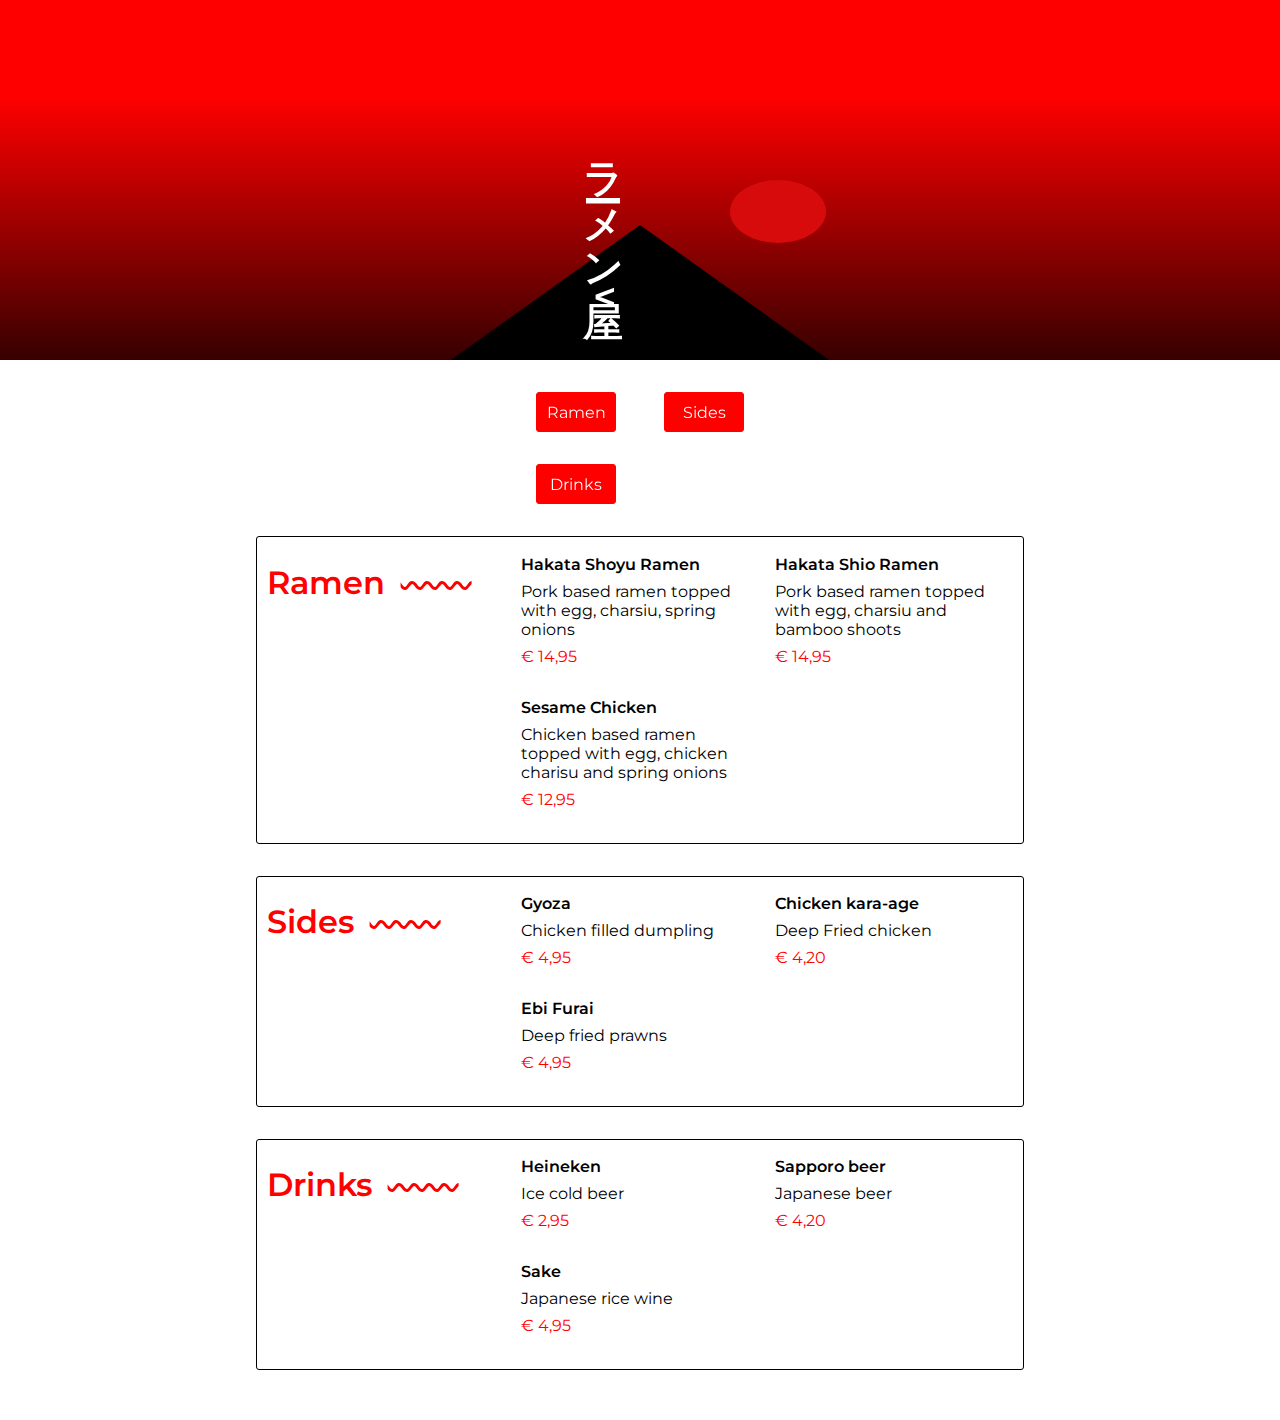
<file: index.html>
<!DOCTYPE html>
<html>
<head>
	<meta charset="utf-8" />
	<title>A template for a responsive restaurant menu</title>
	<meta name="viewport" content="width=device-width, initial-scale=1">
   <link rel="stylesheet" type="text/css" href="styles.css" media="screen">
   <link rel="stylesheet" type="text/css" href="styles.css" media="print">
</head>
<body>
   <header>
      <section>
         <span alt="Rising sun"></span>
         <span alt="Mt Fuji"></span>
      </section>
      <nav>
         <ul>
            <li><a href="#ramen">Ramen</a></li>
            <li><a href="#sides">Sides</a></li>
            <li><a href="#drinks">Drinks</a></li>
         </ul>
      </nav>
   </header>
   <main>
      <section id="ramen">
         <header>
            <h2>Ramen</h2>
         </header>
         <article>
            <h3>Hakata Shoyu Ramen</h3>
            <p>Pork based ramen topped with egg, charsiu, spring onions</p>
            <div>&euro; 14,95</div>
         </article>
         <article>
            <h3>Hakata Shio Ramen</h3>
            <p>Pork based ramen topped with egg, charsiu and bamboo shoots</p>
            <div>&euro; 14,95</div>
         </article>
         <article>
            <h3>Sesame Chicken</h3>
            <p>Chicken based ramen topped with egg, chicken charisu and spring onions</p>
            <div>&euro; 12,95</div>
         </article>
      </section>
      <section id="sides">
         <header>
            <h2>Sides</h2>
         </header>
         <article>
            <h3>Gyoza</h3>
            <p>Chicken filled dumpling</p>
            <div>&euro; 4,95</div>
         </article>
         <article>
            <h3>Chicken kara-age</h3>
            <p>Deep Fried chicken</p>
            <div>&euro; 4,20</div>
         </article>
         <article>
            <h3>Ebi Furai</h3>
            <p>Deep fried prawns</p>
            <div>&euro; 4,95</div>
         </article>
      </section>
      <section id="drinks">
         <header>
            <h2>Drinks</h2>
         </header>
         <article>
            <h3>Heineken</h3>
            <p>Ice cold beer</p>
            <div>&euro; 2,95</div>
         </article>
         <article>
            <h3>Sapporo beer</h3>
            <p>Japanese beer</p>
            <div>&euro; 4,20</div>
         </article>
         <article>
            <h3>Sake</h3>
            <p>Japanese rice wine</p>
            <div>&euro; 4,95</div>
         </article>
      </section>
   </main>

</body>
</html>
</file>
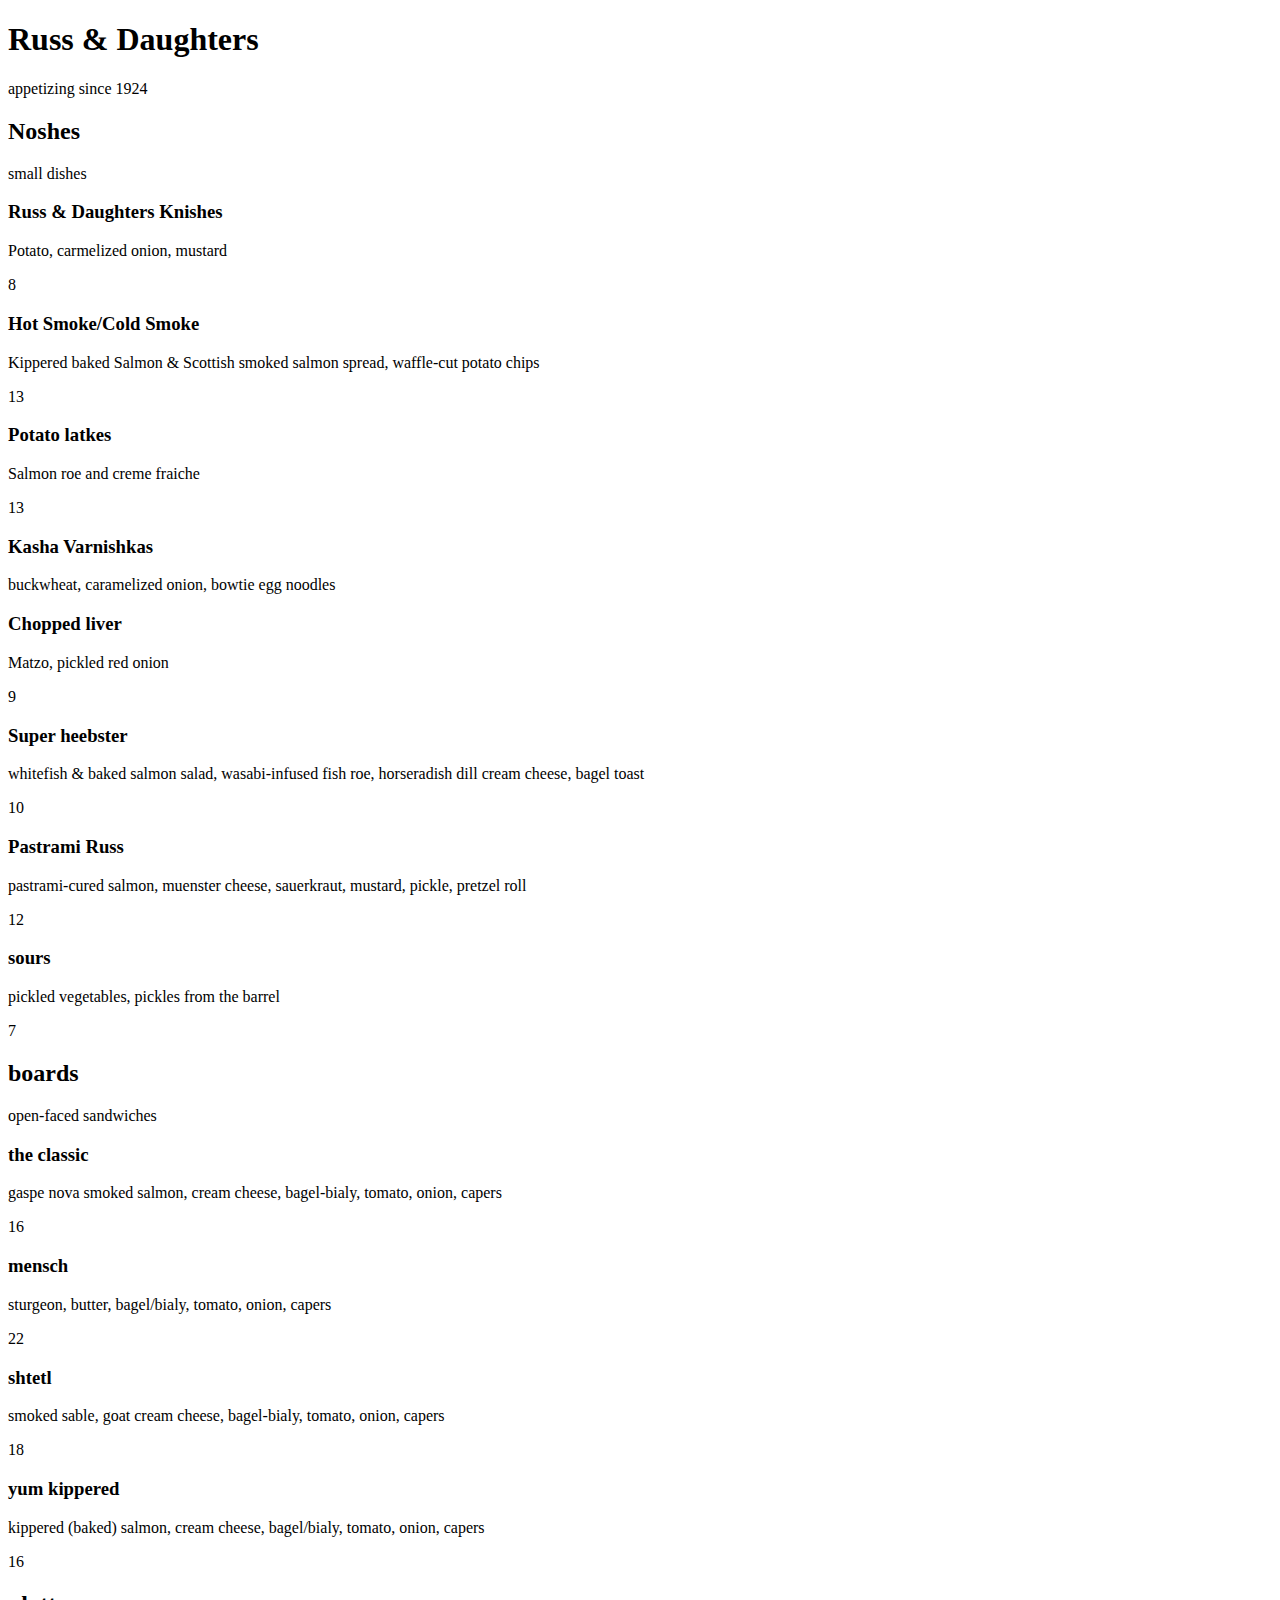
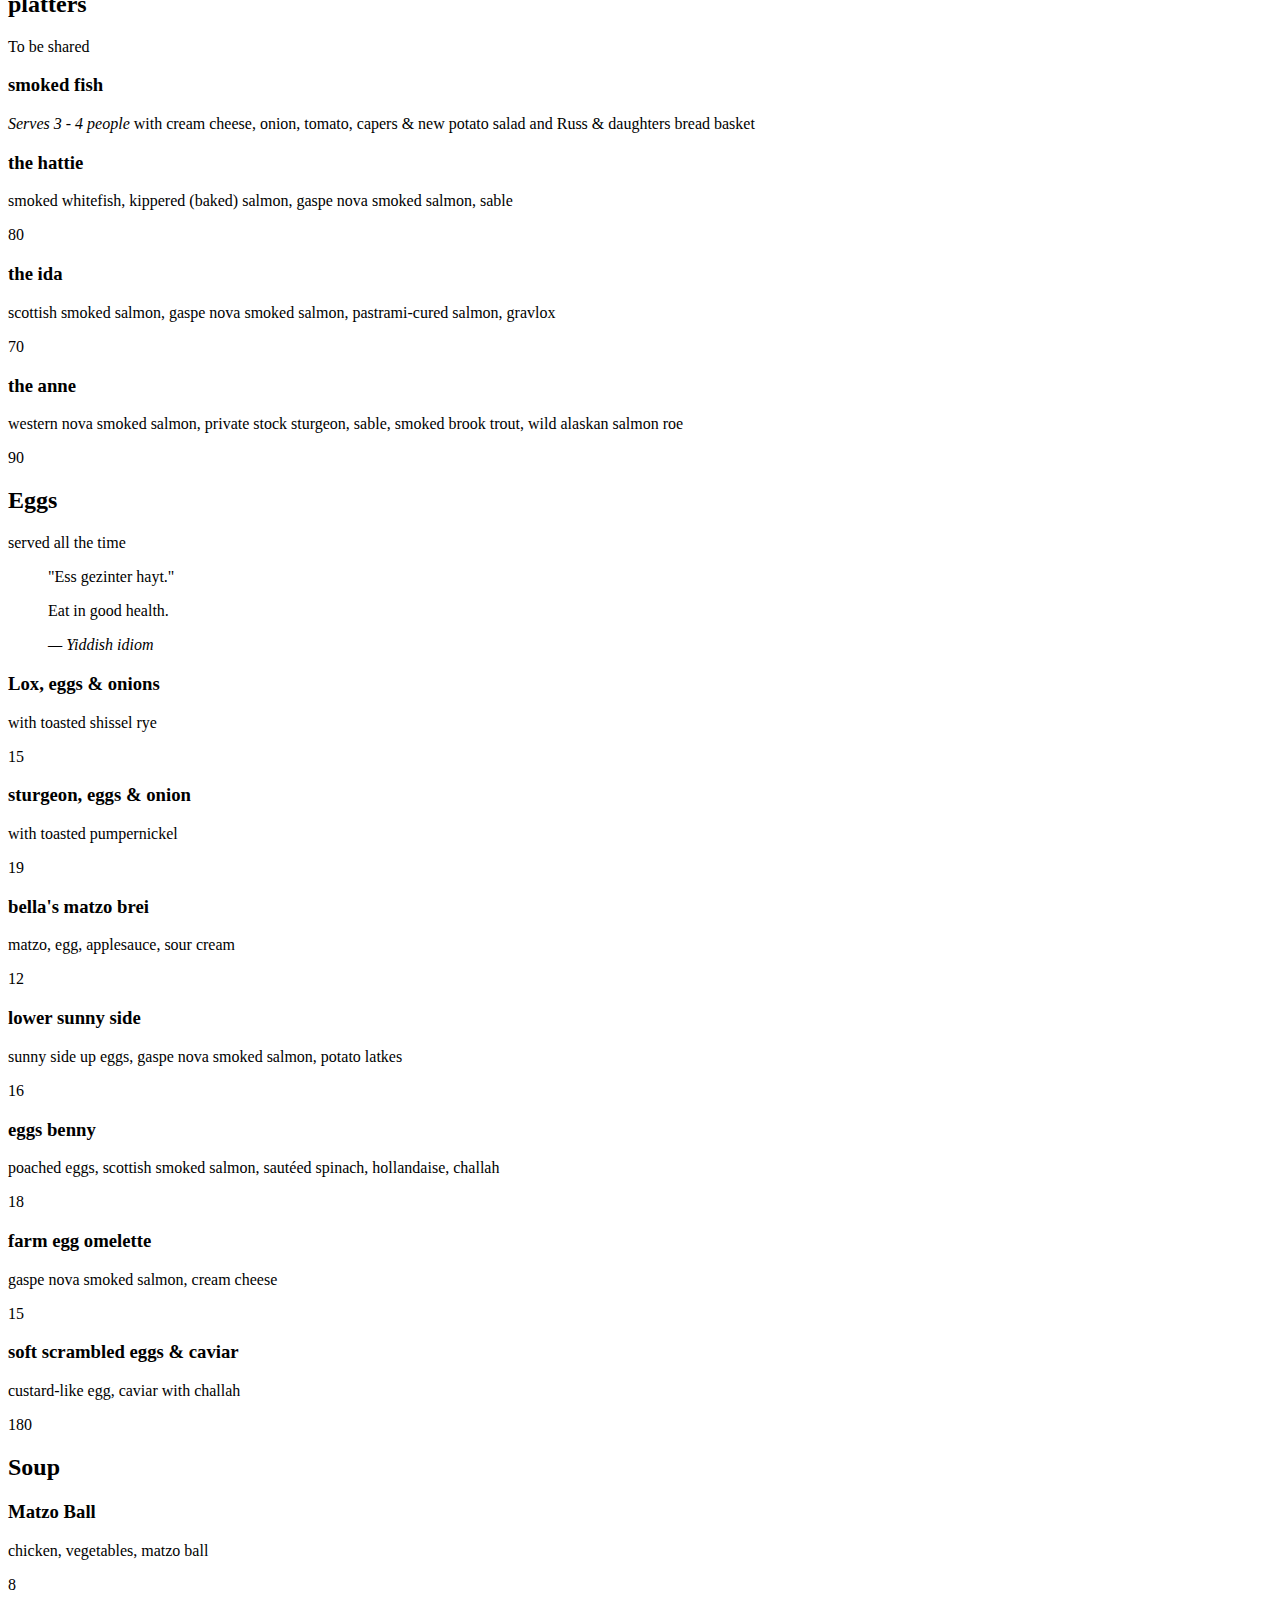
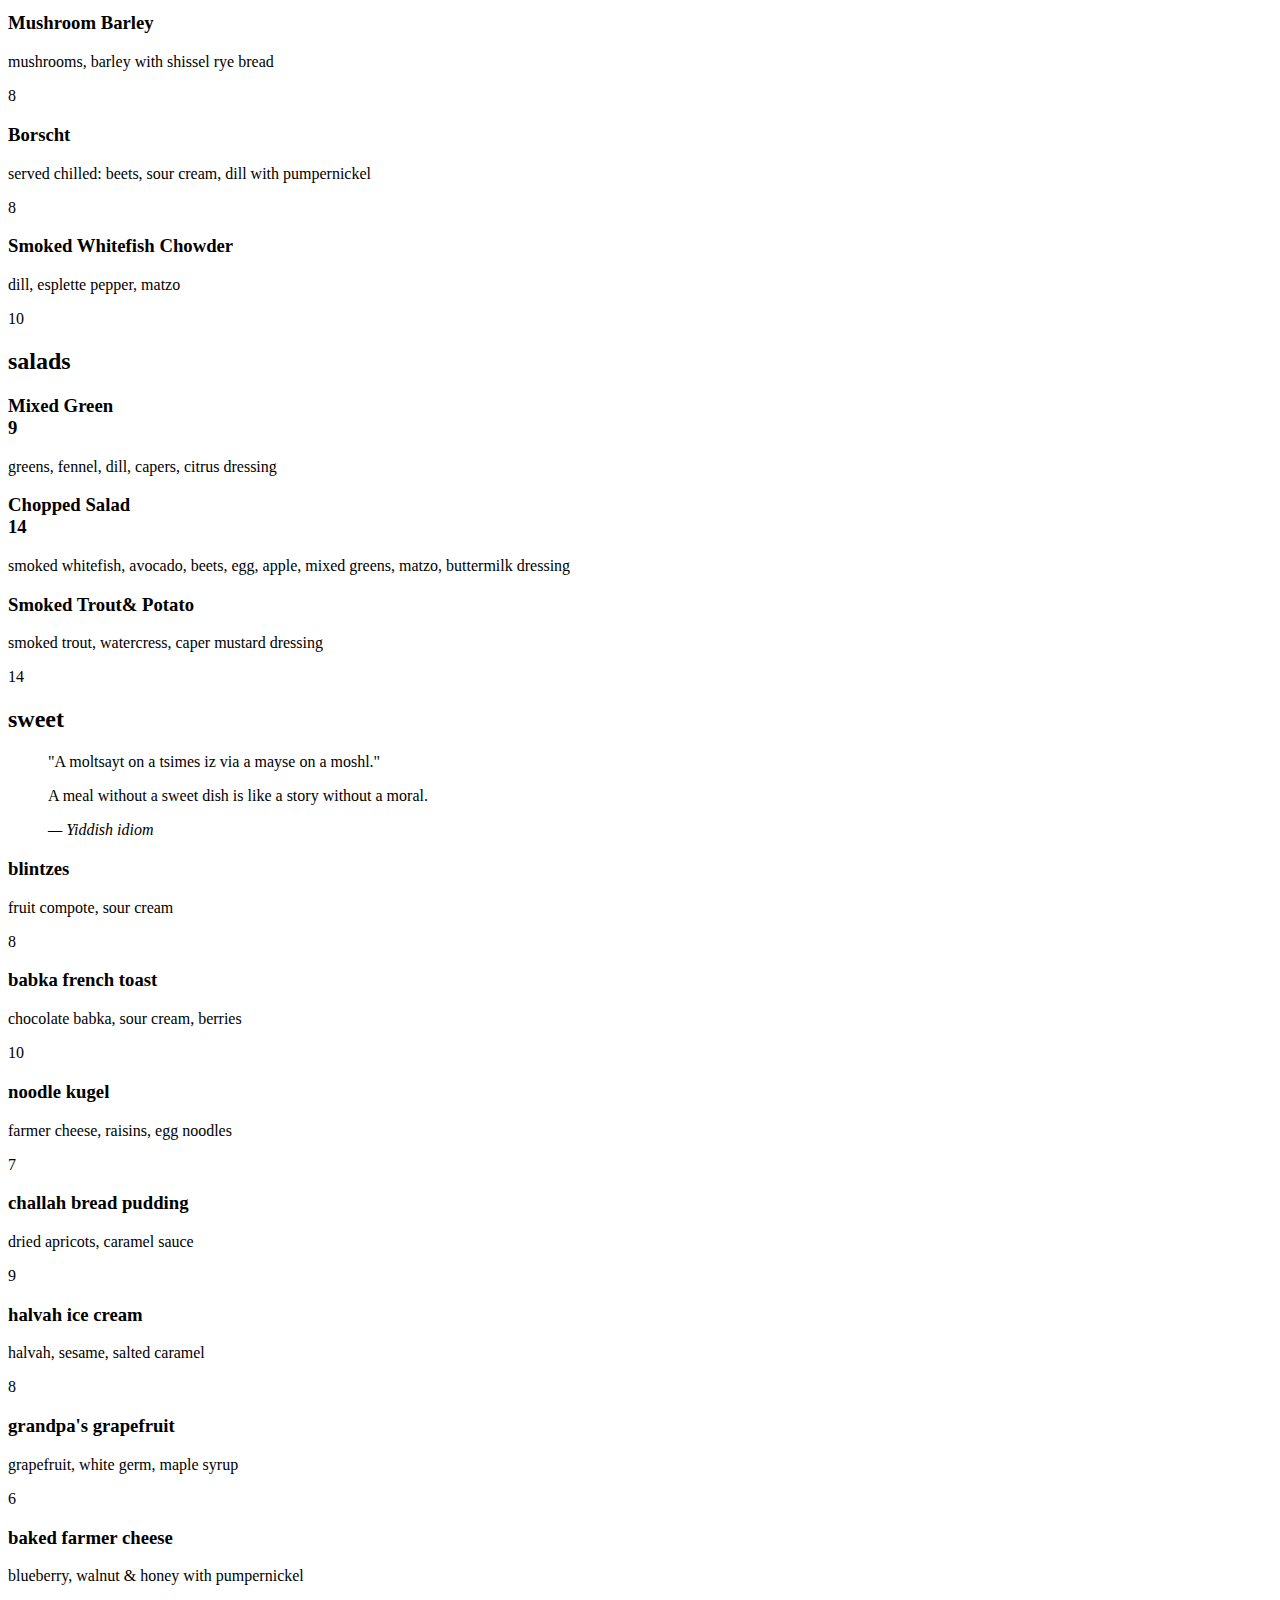
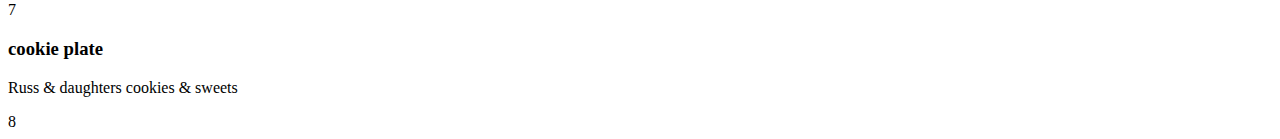
<file: menu.html>
<!DOCTYPE html>
<html>
<head>
	<meta charset="utf-8" />
	<title>A template for a responsive restaurant menu</title>
	<meta name="viewport" content="width=device-width, initial-scale=1">
</head>
<body>

<header>
	<h1><span>Russ</span> <span>&</span> <span>Daughters</span></h1>
  <p>appetizing since 1924</p>
  
</header>

<main>

<section>
	<header>
		<h2>Noshes</h2>
		<p>small dishes</p>
	</header>

	<article>
		<h3>Russ &amp;  Daughters Knishes</h3>
		<p>Potato, carmelized onion, mustard</p>
		<div>8</div> 
	</article>

	<article>
		<h3>Hot Smoke/Cold Smoke</h3>
		<p>Kippered baked Salmon &amp; Scottish smoked salmon spread, waffle-cut potato chips</p>
		<div>13</div>
	</article>

	<article>
		<h3>Potato latkes</h3>
		<p>Salmon roe and creme fraiche</p>
		<div>13</div>
	</article>

	<article>
		<h3>Kasha Varnishkas</h3>
		<p>buckwheat, caramelized onion, bowtie egg noodles</p>
	</article>

	<article>
		<h3>Chopped liver</h3>
		<p>Matzo, pickled red onion</p>
		<div>9</div>
	</article>

	<article>
		<h3>Super heebster</h3>
		<p>whitefish &amp; baked salmon salad, wasabi-infused fish roe, horseradish dill cream cheese, bagel toast</p>
		<div>10</div>
	</article>

	<article>
		<h3>Pastrami Russ</h3>
		<p>pastrami-cured salmon, muenster cheese, sauerkraut, mustard, pickle, pretzel roll</p>
		<div>12</div>
	</article>

	<article>
		<h3>sours</h3>
		<p>pickled vegetables, pickles from the barrel</p>
		<div>7</div>
	</article>
</section>


<section>
	<header>
		<h2>boards</h2>
		<p>open-faced sandwiches</p>
	</header>

	<article>
		<h3>the classic</h3>
		<p>gaspe nova smoked salmon, cream cheese, bagel-bialy, tomato, onion, capers</p>
		<div>16</div>
	</article>

	<article>
		<h3>mensch</h3>
		<p>sturgeon, butter, bagel/bialy, tomato, onion, capers</p>
		<div>22</div>
	</article>

	<article>
		<h3>shtetl</h3>
		<p>smoked sable, goat cream cheese, bagel-bialy, tomato, onion, capers</p>
		<div>18</div>
	</article>

	<article>
		<h3>yum kippered</h3>
		<p>kippered (baked) salmon, cream cheese, bagel/bialy, tomato, onion, capers</p>
		<div>16</div>
	</article>
</section>


<section>

	<header>
		<h2>platters</h2>
		<p>To be shared</p>
	</header>

	<article>
		<h3>smoked fish</h3>
		<p><em>Serves 3 - 4 people</em> with cream cheese, onion, tomato, capers &amp; new potato salad and Russ &amp; daughters bread basket</p>
	</article>

	<article>
		<h3>the hattie</h3>
		<p>smoked whitefish, kippered (baked) salmon, gaspe nova smoked salmon, sable</p>
		<div>80</div>
	</article>

	<article>
		<h3>the ida</h3>
		<p>scottish smoked salmon, gaspe nova smoked salmon, pastrami-cured salmon, gravlox</p>
		<div>70</div>
	</article>

	<article>
		<h3>the anne</h3>
		<p>western nova smoked salmon, private stock sturgeon, sable, smoked brook trout, wild alaskan salmon roe</p>
		<div>90</div>
	</article>

</section>


<section>

	<header>
		<h2>Eggs</h2>
		<p>served all the time</p>
	</header>

	<blockquote>
		<p>"Ess gezinter hayt."</p>
		<p>Eat in good health.</p>
		<cite>— Yiddish idiom</cite>
	</blockquote>

	<article>
		<h3>Lox, eggs &amp; onions</h3>
		<p>with toasted shissel rye</p>
		<div>15</div>
	</article>

	<article>
		<h3>sturgeon, eggs &amp; onion</h3>
		<p>with toasted pumpernickel</p>
		<div>19</div>
	</article>

	<article>
		<h3>bella's matzo brei</h3>
		<p>matzo, egg, applesauce, sour cream</p>
		<div>12</div>
	</article>

	<article>
		<h3>lower sunny side</h3>
		<p>sunny side up eggs, gaspe nova smoked salmon, potato latkes</p>
		<div>16</div>
	</article>

	<article>
		<h3>eggs benny</h3>
		<p>poached eggs, scottish smoked salmon, sautéed spinach, hollandaise, challah</p>
		<div>18</div>
	</article>

	<article>
		<h3>farm egg omelette</h3>
		<p>gaspe nova smoked salmon, cream cheese</p>
		<div>15</div>
	</article>

	<article>
		<h3>soft scrambled eggs &amp; caviar</h3>
		<p>custard-like egg, caviar with challah</p>
		<div>180</div>
	</article>

</section>


<section>
	<h2>Soup</h2>

	<article>
		<h3>Matzo Ball</h3>
		<p>chicken, vegetables, matzo ball</p>
		<div>8</div>
	</article>

	<article>
		<h3>Mushroom Barley</h3>
		<p>mushrooms, barley with shissel rye bread</p>
		<div>8</div>
	</article>

	<article>
		<h3>Borscht</h3>
		<p>served chilled: beets, sour cream, dill with pumpernickel</p>
		<div>8</div>
	</article>
	
	<article>
		<h3>Smoked Whitefish Chowder</h3>
		<p>dill, esplette pepper, matzo</p>
		<div>10</div>
	</article>

</section>

	<h2>salads</h2>

	<article>
		<h3>Mixed Green<div>9</div></h3>
		<p>greens, fennel, dill, capers, citrus dressing</p>
	</article>

	<article>
		<h3>Chopped Salad<div>14</div></h3>
		<p>smoked whitefish, avocado, beets, egg, apple, mixed greens, matzo, buttermilk dressing</p>
	</article>

	<article>
		<h3>Smoked Trout& Potato</h3>
		<p>smoked trout, watercress, caper mustard dressing</p>
		<div>14</div>
	</article>

</section>


<section>
	<h2>sweet</h2>

	<blockquote>
		<p>"A moltsayt on a tsimes iz via a mayse on a moshl."</p>
		<p>A meal without a sweet dish is like a story without a moral.</p>
		<cite>— Yiddish idiom</cite>
	</blockquote>


	<article>
		<h3>blintzes</h3>
		<p>fruit compote, sour cream</p>
		<div>8</div>
	</article>

	<article>
		<h3>babka french toast</h3>
		<p>chocolate babka, sour cream, berries</p>
		<div>10</div>
	</article>

	<article>
		<h3>noodle kugel</h3>
		<p>farmer cheese, raisins, egg noodles</p>
		<div>7</div>
	</article>

	<article>
		<h3>challah bread pudding</h3>
		<p>dried apricots, caramel sauce</p>
		<div>9</div>
	</article>

	<article>
		<h3>halvah ice cream</h3>
		<p>halvah, sesame, salted caramel</p>
		<div>8</div>
	</article>

	<article>
		<h3>grandpa's grapefruit</h3>
		<p>grapefruit, white germ, maple syrup</p>
		<div>6</div>
	</article>

	<article>
		<h3>baked farmer cheese</h3>
		<p>blueberry, walnut &amp; honey with pumpernickel</p>
		<div>7</div>
	</article>

	<article>
		<h3>cookie plate</h3>
		<p>Russ &amp; daughters cookies &amp; sweets</p>
		<div>8</div>
	</article>

</section>

</main>

</body>
</html>
</file>
<file: styles.css>
/* Import fonts */

@import url('https://fonts.googleapis.com/css2?family=Montserrat&display=swap');

/* General styling */

* {
	margin: 0;
	padding: 0;
	box-sizing: border-box;
}

body {
	font-family: var(--text-font);
}

a {
	text-decoration: none;
	color: var(--black);
	filter: invert(1);
}

html {
	scroll-behavior: smooth;
}

/* Variables */

:root {
	--red: #ff0001;
	--black: #000000;
	--max-width: 1024px;
	--h2-font-size: clamp(1rem, 10vw, 2rem);
	--article-spacing: 0.5rem 0 0.5rem 0;
	--text-font: 'Montserrat', sans-serif;
	--header-weight: 600;
	--border: 1px solid var(--black);
	--section-padding: 0.6rem;
	--base-margin: 1rem 0 1rem 0;
	--nav-margin: 0 1rem 0 1rem;
	--sun-width: 2rem, 20vw, 6rem;
	--sun-height: 2rem, 7vh, 8rem;
	--max-vw: 100vw;
	--max-vh: 100vh;
}

/* Navigation */

section > header:first-child {
	margin: var(--base-margin);
}

nav {
	display: flex;
	justify-content: center;
	width: var(--max-vw);
}

ul {
	display: grid;
	grid-template-columns: repeat(auto-fit, minmax(100px, 1fr));
	justify-items: center;
	width: 20vw;
}

li {
	list-style-type: none;
	margin: var(--nav-margin);
	margin-left: 0.5rem;
	border: 1px solid var(--red);
	background-color: var(--red);
	border-radius: 3px;
	width: 5rem;
	text-align: center;
	padding: var(--section-padding);
	transition: 0.3s ease-in;
	margin: var(--base-margin);
}

li:hover {
	color: var(--black);
	transform: scale(1.1);
}

/* Content */

main {
	display: flex;
	flex-direction: column;
	align-items: center;
	margin: auto;
	width: var(--max-vw);
	height: var(--max-vh);
	max-width: var(--max-width);
}

/* Titles */

h2 {
	color: var(--red);
	font-size: var(--h2-font-size);
	font-weight: var(--header-weight);
}

h2::after {
	position: relative;
	top: -15px;
	margin-left: 1rem;
	content: 'load';
	text-decoration-line: underline;
	text-decoration-style: wavy;
	text-decoration-color: var(--red);
	text-decoration-thickness: 3px;
	line-height: 0;
	word-spacing: 352px;
	color: transparent;
	animation: wavy 1.5s linear infinite;
	animation-direction: alternate;
}

h3 {
	font-weight: var(--header-weight);
}

/* Sections */

main > section {
	display: grid;
	grid-template-columns: repeat(auto-fit, minmax(180px, 1fr));
	gap: 1em;
	width: clamp(16rem, 60vw, 70rem);
	border: var(--border);
	padding: var(--section-padding);
	border-radius: 3px;
	margin: var(--base-margin);
}

main > section:hover {
	border: 1px solid var(--red);
}

/* Header */

section > header {
	grid-row-start: 1;
	grid-row-end: 4;
	display: block;
}

/* Articles */

article {
	transition: 0.2s ease-in;
}

article * {
	margin: var(--article-spacing);
	font-size: clamp(0.8rem, 5vw, 1rem);
}

article > div {
	color: var(--red);
}

article:hover {
	transform: scale(1.05);
	text-shadow: 3px 3px 0px rgba(0, 0, 0, 0.2);
}

/* Gradient background */

header > section:first-of-type {
	display: flex;
	justify-content: center;
	background: linear-gradient(180deg, red 26%, red 27%, black 120%);
	height: 40vh;
	width: var(--max-vw);
	margin-bottom: 1rem;
}

/* Mountain */

section > span:nth-child(2) {
	display: block;
	width: 10vw;
	border-left: max(13vh, min(15vw, 21vh)) solid transparent;
	border-right: max(13vh, min(15vw, 21vh)) solid transparent;
	border-bottom: 15vh solid var(--black);
}

/* Sun */

section > span:first-child {
	display: block;
	position: absolute;
	top: 20vh;
	left: 57vw;
	width: clamp(var(--sun-width));
	height: clamp(var(--sun-height));
	border-radius: 50%;
	background-color: var(--red);
	display: inline-block;
	animation: sunRising 2s linear;
	animation-fill-mode: forwards;
	animation-delay: 0.3s;
	filter: saturate(80%);
}

section > span:first-child::after {
	display: block;
	content: 'ラーメン屋<';
	position: absolute;
	left: -12vw;
	top: -5vh;
	filter: invert(1);
	height: 19rem;
	font-size: clamp(2rem, 5vw, 2.5rem);
	writing-mode: vertical-rl;
	text-orientation: upright;
	font-weight: var(--header-weight);
}

/* Animations */

@keyframes wavy {
	0% {
		left: 0;
	}
	100% {
		left: -5px;
	}
}

@keyframes sunRising {
	from {
		top: 20vh;
	}
	to {
		top: 10vh;
	}
}

/* Contexts */

@media print {
	nav {
		display: none;
	}

	@page {
		size: auto;
		margin: 0mm;
	}

	header > section:first-of-type {
		height: 100vh;
		page-break-after: always;
	}

	header > section:first-of-type span:nth-child(1) {
		display: block;
		position: absolute;
		bottom: 30vw;
		left: 55vw;
	}
}

@media (prefers-reduced-motion) {
	h2::after {
		animation: dissolve;
	}

	section > span:first-child {
		animation: dissolve;
	}

	section > span:first-child::after {
		top: -10vh;
		left: -15vw;
	}
}
</file>
